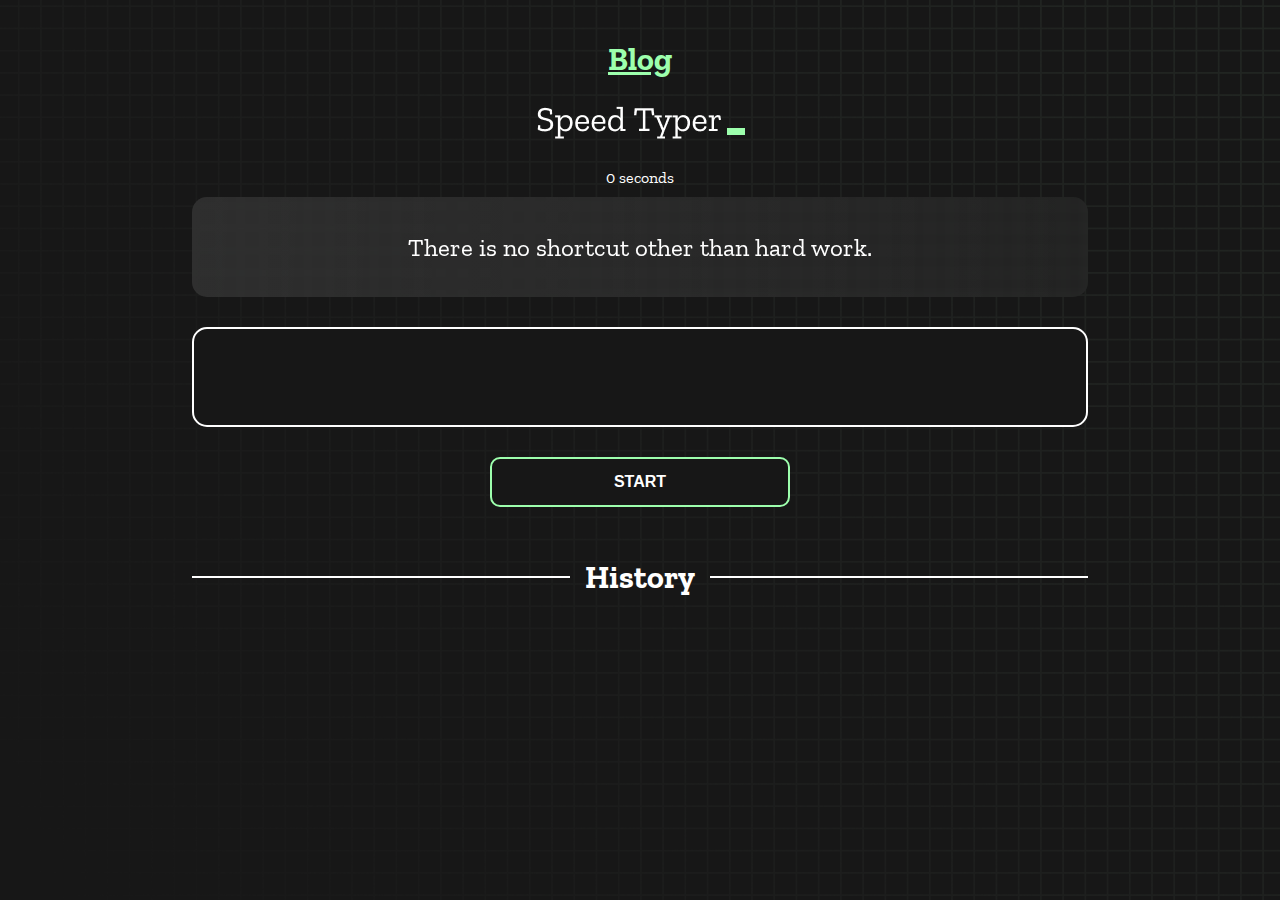
<file: index.html>
<!DOCTYPE html>
<html lang="en">

<head>
  <meta charset="UTF-8" />
  <meta http-equiv="X-UA-Compatible" content="IE=edge" />
  <meta name="viewport" content="width=device-width, initial-scale=1.0" />
  <title>Type Monster</title>
  <link rel="stylesheet" href="styles.css" />
  <link rel="preconnect" href="https://fonts.googleapis.com" />
  <link rel="preconnect" href="https://fonts.gstatic.com" crossorigin />
  <link href="https://fonts.googleapis.com/css2?family=Zilla+Slab:wght@300;400;500&display=swap" rel="stylesheet" />
</head>

<body>
  <h1 id="blog-page"><a href="blog.html" target="_blank">Blog</a></h1>
  <h1 class="title"><img src="./logo.png" /></h1>

  <div id="show-time">0 seconds</div>

  <div class="box-container">
    <div id="question"></div>

    <div id="display" class="inactive"></div>

    <div class="buttons">
      <button id="starts">START</button>
    </div>

    <div class="divider-container">
      <div class="line"></div>
      <h1 class="title2">History</h1>
      <div class="line"></div>
    </div>
    <div id="histories"></div>
  </div>

  <div id="countdown"></div>
  <div id="modal-background" class="hidden"></div>
  <div id="result" class="hidden"></div>

  <script src="./history.js"></script>
  <script src="./script.js"></script>
</body>

</html>
</file>
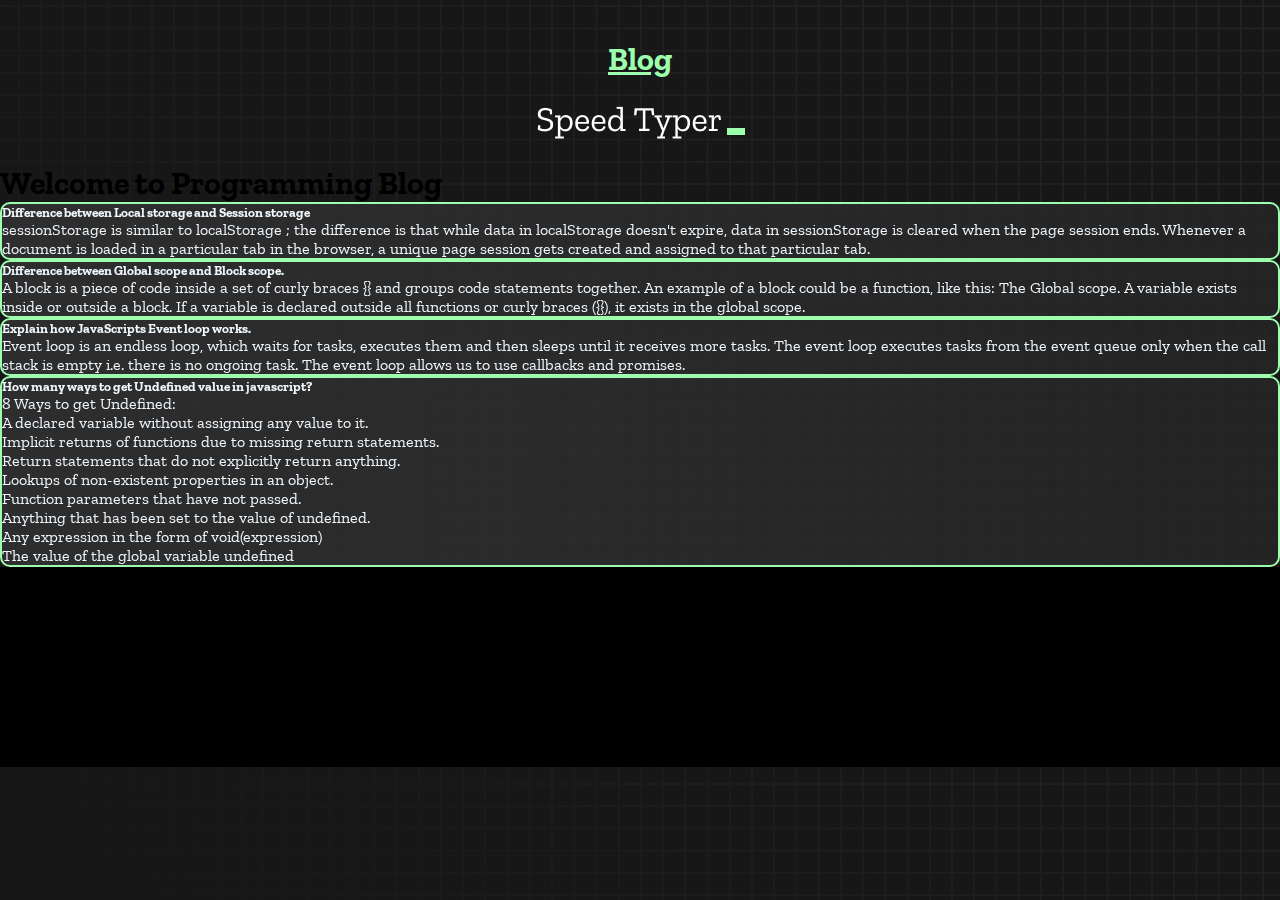
<file: blog.html>
<!DOCTYPE html>
<html lang="en">

<head>
    <meta charset="UTF-8">
    <meta http-equiv="X-UA-Compatible" content="IE=edge">
    <meta name="viewport" content="width=device-width, initial-scale=1.0">
    <title>debuggin blog</title>
    <link rel="stylesheet" href="styles.css" />
    <link rel="preconnect" href="https://fonts.googleapis.com" />
    <link rel="preconnect" href="https://fonts.gstatic.com" crossorigin />
    <link href="https://fonts.googleapis.com/css2?family=Zilla+Slab:wght@300;400;500&display=swap" rel="stylesheet" />
    <!-- Bootstrap css -->
    <link href="https://cdn.jsdelivr.net/npm/bootstrap@5.1.3/dist/css/bootstrap.min.css" rel="stylesheet"
        integrity="sha384-1BmE4kWBq78iYhFldvKuhfTAU6auU8tT94WrHftjDbrCEXSU1oBoqyl2QvZ6jIW3" crossorigin="anonymous">
</head>

<body>
    <header>
        <div>
            <h1 id="blog-page"><a href="blog.html" target="_blank">Blog</a></h1>
            <div class="title">
                <a href="index.html"><img src="./logo.png" /></a>
            </div>
        </div>
    </header>
    <main>
        <h1 class="text-center m-5 text-warning">Welcome to <span class="text-info">Programming Blog</span></h1>
        <!-- Blog start -->
        <div class="container">
            <article class="blog mb-4">
                <div class="blog-body p-5">
                    <h5 class="blog-title fw-bold fs-4 text-center mb-4">Difference between Local storage and Session
                        storage
                    </h5>
                    <p class="blog-text fs-5">sessionStorage is similar to localStorage ; the difference is that
                        while data in
                        localStorage doesn't expire, data in sessionStorage is cleared when the page session ends.
                        Whenever
                        a document is loaded in a particular tab in the browser, a unique page session gets created and
                        assigned to that particular tab.</p>
                </div>
            </article>
            <article class="blog mb-4">
                <div class="blog-body p-5">
                    <h5 class="blog-title fw-bold fs-4 text-center mb-4">Difference between Global scope and Block
                        scope.
                    </h5>
                    <p class="blog-text fs-5">A block is a piece of code inside a set of curly braces {} and groups code
                        statements together. An example of a block could be a function, like this: The Global scope. A
                        variable exists inside or outside a block. If a variable is declared outside all functions or
                        curly
                        braces ({}), it exists in the global scope.</p>
                </div>
            </article>
            <article class="blog mb-4">
                <div class="blog-body p-5">
                    <h5 class="blog-title fw-bold fs-4 text-center mb-4">Explain how JavaScripts Event loop works.</h5>
                    <p class="blog-text fs-5">Event loop is an endless loop, which waits for tasks, executes them and
                        then
                        sleeps until it receives more tasks. The event loop executes tasks from the event queue only
                        when
                        the call stack is empty i.e. there is no ongoing task. The event loop allows us to use callbacks
                        and
                        promises.</p>
                </div>
            </article>
            <article class="blog mb-4">
                <div class="blog-body p-5">
                    <h5 class="blog-title fw-bold fs-4 text-center mb-4">How many ways to get Undefined value in
                        javascript?
                    </h5>
                    <p class="fw-bold fs-5">8 Ways to get Undefined:</p>
                    <ul class="blog-text fs-5">
                        <li>A declared variable without assigning any value to it.</li>
                        <li>Implicit returns of functions due to missing return statements.</li>
                        <li>Return statements that do not explicitly return anything.</li>
                        <li>Lookups of non-existent properties in an object.</li>
                        <li>Function parameters that have not passed.</li>
                        <li>Anything that has been set to the value of undefined.</li>
                        <li>Any expression in the form of void(expression)</li>
                        <li>The value of the global variable undefined</li>
                    </ul>
                </div>
            </article>
        </div>
    </main>
    <footer class="d-flex align-items-center justify-content-center mt-5">
        <p class="text-center text-white">Programming Blog Copyright 2022</p>
    </footer>


    <!-- Bootstrap script -->
    <script src="https://cdn.jsdelivr.net/npm/bootstrap@5.1.3/dist/js/bootstrap.bundle.min.js"
        integrity="sha384-ka7Sk0Gln4gmtz2MlQnikT1wXgYsOg+OMhuP+IlRH9sENBO0LRn5q+8nbTov4+1p"
        crossorigin="anonymous"></script>
</body>

</html>
</file>
<file: styles.css>
* {
  padding: 0;
  margin: 0;
  box-sizing: border-box;
}

body {
  background-image: url("./bg.png");
  background-size: cover;
  background-position: left top;
  font-family: "Zilla Slab", serif;
}

.box-container {
  width: 70%;
  margin: 0 auto;
}


#question {
  height: 100px;
  display: flex;
  align-items: center;
  justify-content: center;
  color: white;
  font-size: 25px;
  border-radius: 15px;
  background: rgb(255, 255, 255);
  background: linear-gradient(92.49deg,
      rgba(255, 255, 255, 0.1) 0.18%,
      rgba(255, 255, 255, 0.05) 99.85%);
  backdrop-filter: blur(5px);
  margin-bottom: 30px;
}

#display {
  height: 100px;
  display: flex;
  flex-wrap: wrap;
  align-items: center;
  padding-left: 5rem;
  color: white;
  font-size: 32px;
  background-color: #171717;
  border: 2px solid #9dffad;
  border-radius: 15px;
}

#countdown {
  position: fixed;
  height: 100vh;
  width: 100vw;
  background-color: rgba(0, 0, 0, 0.8);
  top: 0;
  left: 0;
  display: flex;
  align-items: center;
  justify-content: center;
  font-size: 3rem;
  color: white;
  display: none;
}


#result {
  position: fixed;
  top: 50%;
  left: 50%;
  transform: translate(-50%, -50%);
  height: 250px;
  width: 400px;
  background-color: #171717;
  border-radius: 15px;
  border: 2px solid #9dffad;
  color: white;
  text-align: center;
  padding: 2rem;
}

#show-time {
  text-align: center;
  color: white;
  margin: 10px 0;
}

.green {
  color: #9dffad;
}

.red {
  color: #eb6565;
}

.bold {
  font-weight: 700;
}

.inactive {
  border: 2px solid white !important;
}

.hidden {
  display: none;
}

.title {
  text-align: center;
  color: white;
  margin: 20px 0;
}

.divider-container {
  height: 80px;
  display: flex;
  justify-content: center;
  align-items: center;
  gap: 15px;
  margin: 0 auto;
}

.line {
  height: 2px;
  background: white;
  width: 100%;
}

.title2 {
  color: white;
  display: block;
}

.buttons {
  display: flex;
  justify-content: center;
  margin: 30px 0;
}

button {
  padding: 10px 20px;
  border: none;
  font-size: 16px;
  font-weight: bold;
  width: 300px;
  height: 50px;
  color: white;
  background-color: #171717;
  border-radius: 10px;
  border: 2px solid #9dffad;
  cursor: pointer;
}

#histories {
  display: flex;
  flex-wrap: wrap;
  justify-content: space-around;
}

.card {
  width: 100%;
  height: 100%;
  padding: 50px;
  display: flex;
  justify-content: space-between;
  align-items: center;
  padding: 20px 30px;
  color: white;
  border-radius: 15px;
  background: rgb(255, 255, 255);
  background: linear-gradient(92.49deg,
      rgba(255, 255, 255, 0.1) 0.18%,
      rgba(255, 255, 255, 0.05) 99.85%);
  backdrop-filter: blur(5px);
  margin-bottom: 30px;
}

#modal-background {
  background: rgb(255, 255, 255);
  background: linear-gradient(92.49deg,
      rgba(255, 255, 255, 0.1) 0.18%,
      rgba(255, 255, 255, 0.05) 99.85%);
  backdrop-filter: blur(5px);
  height: 100vh;
  width: 100%;
  position: fixed;
  top: 0;
}

/* Blog page */
#blog-page {
  text-align: center;
  margin-top: 40px;
}

#blog-page a {
  color: #9dffad;
  margin: 10px 0;
}

.blog {
  border: 2px solid #9dffad;
  border-radius: 10px;
  color: aliceblue;
  background: rgb(255, 255, 255);
  background: linear-gradient(92.49deg,
      rgba(255, 255, 255, 0.1) 0.18%,
      rgba(255, 255, 255, 0.05) 99.85%);
  backdrop-filter: blur(5px);
}

footer {
  background-color: black;
  height: 200px;
}

/* small device */
@media only screen and (max-width: 700px) {
  .box-container {
    padding: 0 20px;
    width: 100%;
  }

  .card {
    flex-direction: column;
  }
}

/* large device */
@media only screen and (min-width: 701px) {
  #histories {
    display: grid;
    grid-gap: 20px;
    grid-template-columns: repeat(3, 1fr);
  }

  .card {
    flex-direction: column;
  }
}
</file>
